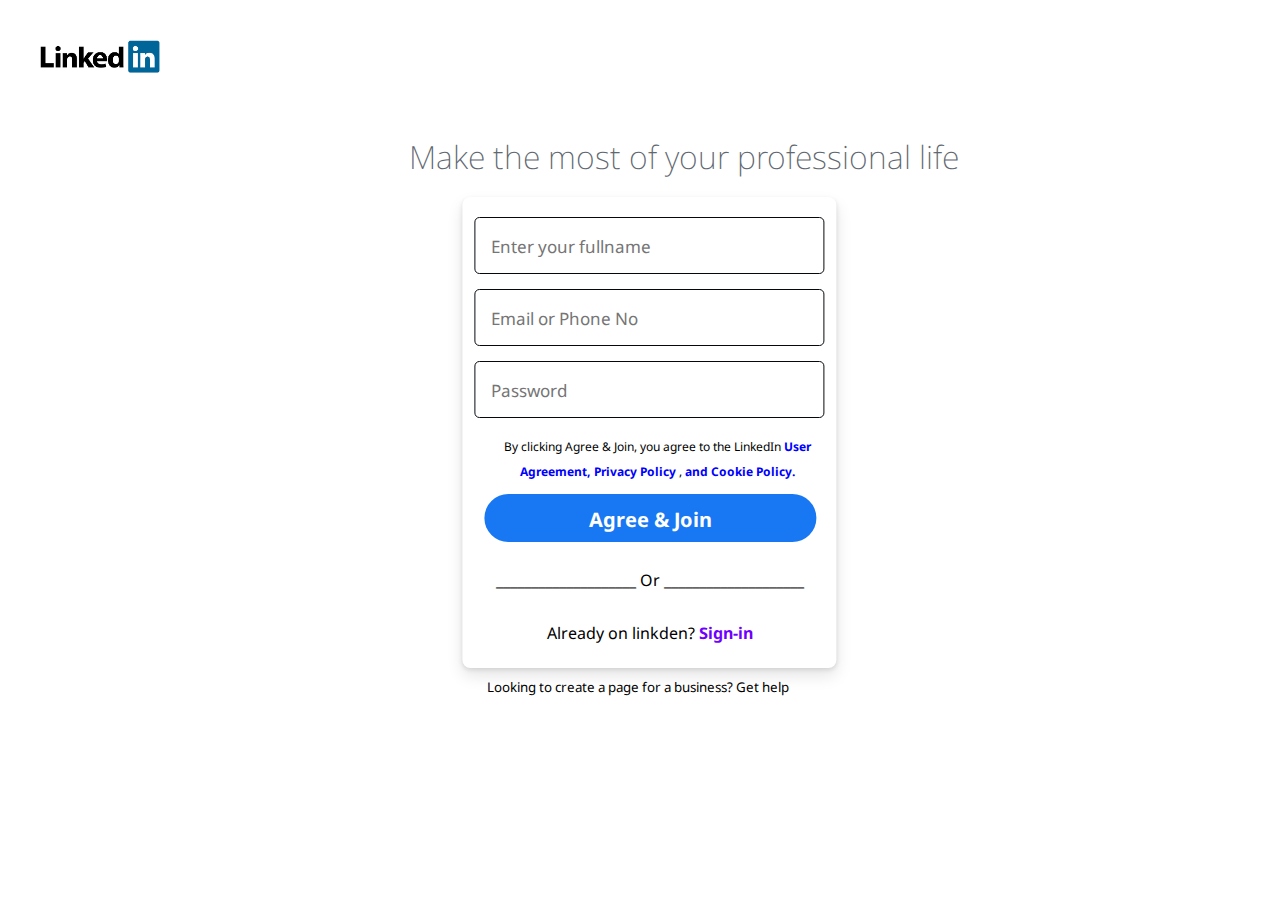
<file: index.html>
<!DOCTYPE html>
<html lang="en">
<head>
    <meta charset="UTF-8">
    <meta http-equiv="X-UA-Compatible" content="IE=edge">
    <meta name="viewport" content="width=device-width, initial-scale=1.0">
    <title>Document</title>
</head>
<link rel="stylesheet" href="style.css">
<body>

    <img src="download.png" alt="" class="logo">
    <header>
      
       
        <div class="main">
            <h1>Make the most of your professional life</h1>
           
            <div class="right">
                <form onsubmit="return false">
                    <div class="form-body">
                        <input id="fullname" type="text" placeholder="Enter your fullname">
                        <input id="email" type="text" placeholder="Email or Phone No">
                        <input id="pass" type="password" placeholder="Password">
                        <div class="content">
                            <p>By clicking Agree & Join, you agree to the LinkedIn <span class="blue"> User Agreement, Privacy Policy </span>, <span class="blue"> and Cookie Policy.</span> </p>
                           
                        </div>
                        <p class="foot"></p>
                        <button class="login" onclick="SignUp()">Agree & Join</button>
                        <p class="forget">____________________ or ____________________</p>
                      <p  style="font-size: 16px; text-align: center;">Already on linkden? <span style="color: rgb(111, 0, 255); cursor: pointer;" onclick="BackHandler()" >Sign-in</span></p>
                      
                    </div>
                 
                </form>
                <small style="text-align: center; padding-left: 25px; padding-top: 10px;">Looking to create a page for a business? Get help   </small>
                
            </div>

        </div>


    

    <script src="app.js"></script>
</body>
</html>
</file>
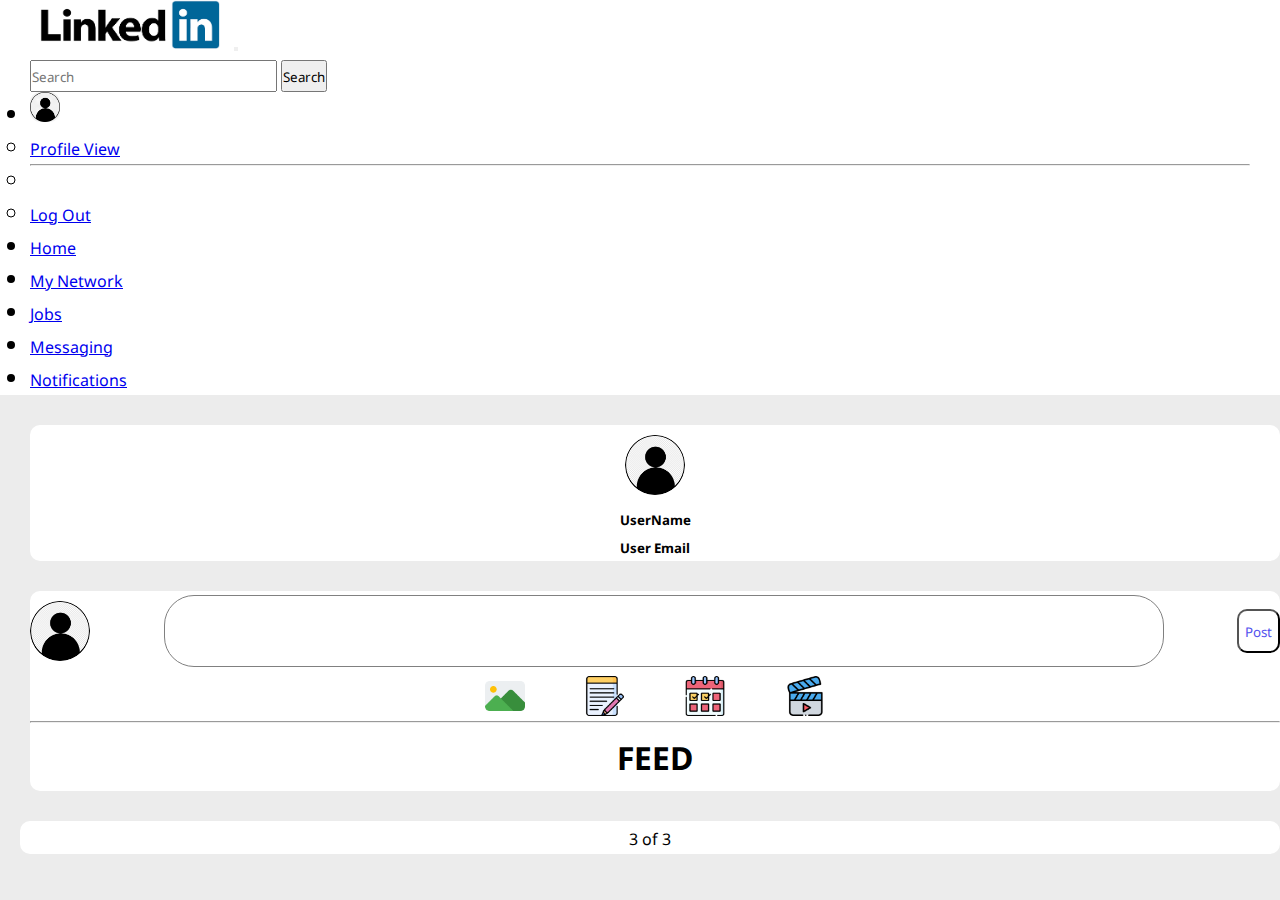
<file: home/home.html>
<!DOCTYPE html>
<html lang="en">
<head>
    <meta charset="UTF-8">
    <meta http-equiv="X-UA-Compatible" content="IE=edge">
    <meta name="viewport" content="width=device-width, initial-scale=1.0">
    <title>Document</title>
    <link rel="stylesheet" href="style.css">
    <link href="https://cdn.jsdelivr.net/npm/bootstrap@5.0.2/dist/css/bootstrap.min.css" rel="stylesheet" integrity="sha384-EVSTQN3/azprG1Anm3QDgpJLIm9Nao0Yz1ztcQTwFspd3yD65VohhpuuCOmLASjC" crossorigin="anonymous">
   
</head>
<body>

    <nav class="navbar navbar-expand-lg navbar-light shup">
        <div class="container-fluid">
          <img src="../download.png" alt="" class="logo">
          <button class="navbar-toggler" type="button" data-bs-toggle="collapse" data-bs-target="#navbarSupportedContent" aria-controls="navbarSupportedContent" aria-expanded="false" aria-label="Toggle navigation">
            <span class="navbar-toggler-icon"></span>
          </button>
          
          <div class="collapse navbar-collapse" id="navbarSupportedContent">
            <form class="d-flex">
              <input class="form-control me-2" type="search" placeholder="Search" aria-label="Search">
              <button class="btn btn-outline-success" type="submit">Search</button>
            </form>
            <ul class="navbar-nav ms-auto mb-2 mb-lg-0">
              <li class="nav-item dropdown">
                <a class="nav-link dropdown-toggle" href="#" id="navbarDropdown" role="button" data-bs-toggle="dropdown" aria-expanded="false">
                 <img class="logout" src="../assets/png-transparent-login-computer-icons-avatar-icon-monochrome-black-silhouette.png" alt="">
                </a>
                <ul class="dropdown-menu" aria-labelledby="navbarDropdown">
                  <li><a class="dropdown-item" href="#">Profile View</a></li>
                  
                  <li><hr class="dropdown-divider"></li>
                  <li><a class="dropdown-item" href="#">Log Out</a></li>
                </ul>
              </li>
              
          
              <li class="nav-item">
                <a class="nav-link active" aria-current="page" href="#">Home</a>
              </li>
              <li class="nav-item">
                <a class="nav-link active" aria-current="page" href="#">My Network</a>
              </li>
              <li class="nav-item">
                <a class="nav-link active" aria-current="page" href="#">Jobs</a>
              </li>
              <li class="nav-item">
                <a class="nav-link active" aria-current="page" href="#">Messaging</a>
              </li>
              <li class="nav-item">
                <a class="nav-link" href="#">Notifications</a>
              </li>
              
           
          </div>
        </div>
      </nav>

      <!-- ----------------------------main---------------------------- -->

      <div class="row" style="width: 100%;">
        <div class="col boxStyle1 ">
            <img src="../assets/png-transparent-login-computer-icons-avatar-icon-monochrome-black-silhouette.png" class="profilePicture" alt="">
            <h5 class="des" id="userName">UserName</h5>
            <h5 class="des" id="emailAddress">User Email</h5>
          
        </div>
        <div class="col-6 boxStyle2">
            <div class="postInputArea">
                <img src="../assets/png-transparent-login-computer-icons-avatar-icon-monochrome-black-silhouette.png" class="profilePicture" alt="">
                <input onclick="show()" id="postInputBox" type="text" class="postInput">
                <button class="post">Post</button>
            </div>
            <div class="post-opt">
              <div class="posting">
                <img onclick="show()"  class="post-img" src="../assets/image.png" alt="">
                <img onclick="show()" class="post-img"  src="../assets/note.png" alt="">
                <img onclick="show()" class="post-img"  src="../assets/planner.png" alt="">
                <img onclick="show()" class="post-img"  src="../assets/video.png" alt="">
              </div>
              <hr>
            </div>

       

            <div class="postArea" id="postAreaId">
              <h1 class="FEED">FEED</h1>
                <!-- <div class="post my-5 bg-light rounded">
                  
                    <div class="authorDetails d-flex ">

                        <img src="../assets/avatarDummy.png" alt="" class="profilePicture">
                        <div>
                            <h4 style="font-size: 15px;">UserName</h4>
                            <h5 style="font-size: 12px;">User Description</h5>
                            <h6 style="font-size: 10px;">10h</h6>
                        </div>
                    </div>
                    <div class="postData">
                        <h4>
                            Lorem ipsum dolor sit amet consectetur adipisicing elit. Accusamus quae praesentium
                            laboriosam. Ab, vel architecto ea illo eos soluta quam?
                        </h4>
                        <img src="../assets/dummyPostImage.jpg" alt="" id="post-pic" class="img-fluid">
                    </div>
                </div> -->
            </div>

        </div>

      


        <div class="col boxStyle3">
            3 of 3
        </div>
    </div>
</div>

  <!-- ------------------------------post-modal------------------------ -->
  <div class="signup remove" id="signupwwwww" >
    <div class="top">
       <div>
        <h2>Create a Post</h2>
       
       </div>
       <img src="../assets/zgulV2zGm8t.png" alt="" onclick="closeFunc()">
    </div>
    <hr>
    <form onsubmit="return false">
        <div class="signup-body">
            
            <div class="bottom">
                <input id="des" type="text" placeholder="Enter post description">
                <label for="input-pic"> Upload Image </label>
                <input class="shap" type="file" accept="image/jpeg , img/png , img/jpg" placeholder="select photo to share" id="input-pic">
                <button onclick="uploadHandler()" class="p-btn">Post</button>
              
            </div>

           

           
        </div>

    







    <script src="https://cdn.jsdelivr.net/npm/bootstrap@5.0.2/dist/js/bootstrap.bundle.min.js" integrity="sha384-MrcW6ZMFYlzcLA8Nl+NtUVF0sA7MsXsP1UyJoMp4YLEuNSfAP+JcXn/tWtIaxVXM" crossorigin="anonymous"></script>
    <script src="home.js"></script>
</body>
</html>
</file>
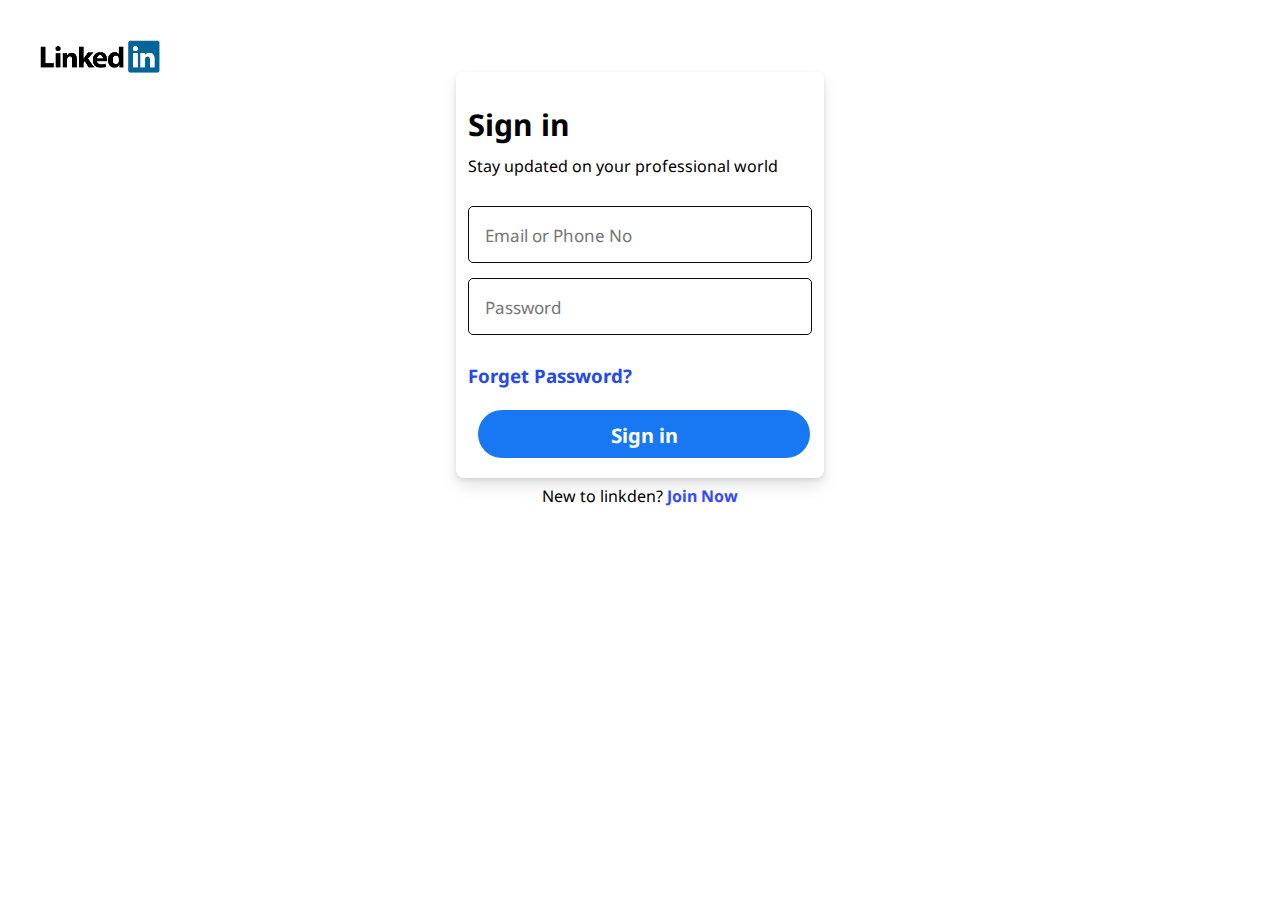
<file: login/login.html>
<!DOCTYPE html>
<html lang="en">
<head>
    <meta charset="UTF-8">
    <meta http-equiv="X-UA-Compatible" content="IE=edge">
    <meta name="viewport" content="width=device-width, initial-scale=1.0">
    <title>Document</title>
    <link rel="stylesheet" href="style.css">
</head>
<body>

    <img src="../download.png" alt="" class="logo">
    <header>
      
       
        <div class="main">
          
            <div class="right">
                <form onsubmit="return false">
                    <div class="form-body">
                        <h2 >Sign in</h2>
                        <p class="stay">Stay updated on your professional world</p>
                        <input id="loginemail" type="text" placeholder="Email or Phone No">
                        <input id="loginpass" type="password" placeholder="Password">
                        <div class="forget" >
                            <h3>Forget Password?</h3>
                           
                        </div>
                        <p class="foot"></p>
                        <button class="login" onclick="LoginHandler()">Sign in</button>
                     
                     
                    </div>
                 
                </form>
                <p style="font-size: 16px; text-align: center;">New to linkden? <span style="color: rgb(56, 75, 252); cursor: pointer;" onclick="joinHandler()">Join Now</span></p>
                
            </div>

        </div>
    



    <script src="login.js"></script>
</body>
</html>
</file>
<file: style.css>
@import url('https://fonts.googleapis.com/css2?family=Noto+Sans+Symbols&display=swap');

*{
    margin: 0;
    padding: 0;
    box-sizing: border-box;
    font-family: 'Noto Sans Symbols', sans-serif;
 
}
body{
    background: var(--color-canvas);
   
}
header{
    height: auto;
    width: 100%;
    position: relative;
    background: #f0f2f5;
}
.logo{
    width: 200px;
    padding: 40px 40px;
}

header .main{
    position: absolute;
    top: 25%;
    width: 70%;
    gap: 60px;
    left: 50%;
    transform: translate(-35%);
    display: flex;
    justify-content: center;
    align-items: center;
    flex-direction:column;
    /* display: none; */
}

.main h1{
   color: #606770;
   font-weight: 200;
   margin-left: -180px;
    
}
/* .main .left img{
    height: 106px;
    margin: -28px;
    padding-bottom: 20px;
} */

/* .main .left p{
   font-size: 24px;
   font-weight: 400;
   margin-left:px ;
   letter-spacing: 0.2px;
    
} */

/* header .main .left{
    flex: 1;
    padding-top: 60px;
   
   
    
} */



header .main .right form{
    display: flex;
    justify-content: center;
    width: 60%;
    background: #fff;
    border-radius: 8px;
    box-shadow: 0 2px 4px rgba(0, 0, 0, .1), 0 8px 16px rgba(0, 0, 0, .1);
   margin-top: -50px;
   padding: 20px 0 20px;
}

.form-body{
    display: flex;
    flex-wrap: wrap;
    flex-direction: column;
    padding: 0 12px;
    gap: 15px;
}

form input{
    flex: 1;
    border: 1px solid #05090e;
    font-size: 17px;
    border-radius:5px ;
    color: #1d2129;
    outline-color: #8ab7ef;
    padding: 10px 16px;
}

form .login{
 
   text-align: center;
   background-color: #1877f2;
    border: none;
    border-radius: 40px;
    font-size: 20px;
    line-height: 48px;
    padding: 0 16px;
    width: 332px;
    color: #fff;
    font-weight: bold;
    cursor: pointer;
    margin-top: -47px;
    margin-left: 10px;


}

.forget{
    text-align: center;
    color: #000000;
    font-size: 16px;
    margin: 5px 0;
    text-transform: capitalize;
    cursor: pointer;
}



hr{
    align-items: center;
    border-bottom: 1px solid #dadde1;
    display: flex;
    margin: 6px ;
    text-align: center;
}
.Create-acc{
    border: none;
    border-radius: 6px;
    font-size: 17px;
    line-height: 48px;
    padding: 0 16px;
    background-color: #42b72a;
    border-color: #42b72a;
    color: #fff;
    font-weight: bold;
}

.foot{
    margin-top: 28px;
  margin-left: 35px;
    font-size: 14px;
}

span{
    font-weight: bold;
}

.signup{
    position: absolute;
    top: 50%;
    left: 50%;
    transform: translate(-50%,-50%);
    width: 432px;
    background: #fff;
    box-shadow:  0 2px 4px rgba(0, 0, 0, .1), 0 8px 16px rgba(0, 0, 0, .1); 
    padding-bottom:18px ;
    border-radius: 8px;
    display: none;
   
   
}

.top{
    display: flex;
    align-items: center;
    justify-content: space-between;
    padding: 10px 18px;
}

.top h2{
    font-size: 32px;
    font-weight: bold;
}

.top p{
    color: #606770;
    line-height: 24px;
    font-size: 15px;
}

.top img{
    padding-bottom: 35px;
    cursor: pointer;
    width: 25px;
}

.top hr{
    border: 0.1px;
    background: grey ;
}

.signup-body{
    display: flex;
    flex-wrap:wrap;
    padding: 0 15px;

}

.same{
    font-size: 15px;
    padding: 10px;
    outline: none;
    width: 40%;
}
.name{
    display: flex;
    gap: 10px;
    margin: 15px 0;
    font-size: 15px;
}

.bottom input{
    padding: 10px;
    width: 100%;
    font-size: 15.2px;
    margin-bottom: 15px;
    outline: none;
}

.birthdate{
    padding: 0 15px;
}
.birthdate p{
    margin-bottom: 3px;
}


.birthdate select{
    padding: 7px 35px;
    font-size: 16px;
    cursor: pointer;
    border:1px solid rgba(0, 0, 0, 0.458);
}
.date{
    display: flex;
    align-items: center;
    justify-content: space-between;
    margin: 5px 0;
}

.gender{
    padding: 0 15px;
}

.gender .person{
    display: flex;
    justify-content: space-between;
    margin-top: 5px;
}

.gender .person div{
    font-size: 16px;
    border: 1px solid rgba(0, 0, 0, 0.458);
    padding: 7px;
    display: flex;
    gap: 15px;
}

.person div label{
    margin-right:10px ;
}

.content p{
    text-align: center;
  
    font-size: 12px;
}

.content{
    padding-left: 15px;
}

.signin{
    height: 36px;
    width: 194px;
    background: #42b72a;
    border: none;
    color: #fff;
    font-weight: bold;
    font-size: 17px;
    border-radius: 4px;
    margin-left:118px ;
    cursor: pointer;
    text-transform: capitalize;
}

 .show{
     display: block; 
    
} 

.remove{
    display: none;
}

.blue{
    color: blue;
}
</file>
<file: home/style.css>
@import url('https://fonts.googleapis.com/css2?family=Noto+Sans+Symbols&display=swap');

*{
    padding: 0;
    margin: 0;
    box-sizing: border-box;
    font-family: 'Noto Sans Symbols', sans-serif;
    
}
body{
background-color:  rgb(236, 236, 236) !important;
}

.shup{
    padding: 0 30px;
    background-color: #fff;
}
.logout{
    width: 30px;
    border-radius: 10px;
}

.boxStyle1 {
    background-color: #fff;
    height: 100%;
    border-radius: 10px;
    display: flex;
    flex-direction: column;
    align-items: center;
    margin-top: 30px !important ;
   margin-left: 30px;
   
}
.boxStyle2 {
    background-color: #fff;
    height: auto !important;
    border-radius: 10px;
    display: flex;
    flex-direction: column;
    align-items: center;
    margin-top: 30px !important ;
   margin-left: 30px;

   
    
   
}

.boxStyle3{
    background-color: #fff;
    height: 100%;
    border-radius: 10px;
    display: flex;
    flex-direction: column;
    align-items: center;
    margin-top: 30px !important ;
    
    margin-left:20px ;
   
    
   
}

.profilePicture {
    border-radius: 50%;
    width: 60px;
    height: 60px;
    margin-bottom: 10px;
    margin-top: 10px;
}

.postInputArea {
    width: 100%;
    display: flex;
    align-items: center;
    justify-content: space-between;
}

.postInput {
    width: 80%;
    border-radius: 30px;
    height: 8vh;
    border: 1px solid grey;
    outline: none;
    padding: 0 10px;
}

.postArea {
    width: 100%;
}
/* .boxStyle1 .des{
   font-size: 15px;
} */

.post{
    color: rgb(83, 83, 238);
    background-color: #fff;
    padding: 6px 6px;
    border-radius: 10px;
}

.post-img{
    width: 100px;
}
.post-opt{
    width: 100%;
    
  
}
.posting{
    width: 100%;
    display: flex;
    justify-content: center;

  
  
}

.posting img{
 padding: 5px 30px;
}

.logo{
    width: 200px;
    padding:0px 10px;
}

.FEED{
    text-align: center;
    margin-bottom: 3px;
}

.signup{
    position: absolute;
    top: 50%;
    left: 50%;
    transform: translate(-50%,-50%);
    width: 432px;
    background: #fff;
    box-shadow:  0 2px 4px rgba(0, 0, 0, .1), 0 8px 16px rgba(0, 0, 0, .1); 
    padding-bottom:18px ;
    border-radius: 8px;
    /* display: none;
    */
   
}

.top{
    display: flex;
    align-items: center;
    justify-content: space-between;
    padding: 10px 18px;
    margin-bottom: -20px;
}

.top h2{
    font-size: 32px;
    font-weight: bold;
}

.top p{
    color: #606770;
    line-height: 24px;
    font-size: 15px;
}

.top img{
    padding-bottom: 35px;
    cursor: pointer;
    width: 25px;
}

.top hr{
    border: 0.1px;
    background: grey ;
}

.signup-body{
    display: flex;
    flex-wrap:wrap;
    padding: 0 15px;

}

.same{
    font-size: 15px;
    padding: 10px;
    outline: none;
    width: 40%;
}
.name{
    display: flex;
    gap: 10px;
    margin: 15px 0;
    font-size: 15px;
}

.bottom input{
    padding: 10px;
    width: 100%;
    font-size: 15.2px;
    margin-bottom: 15px;
    outline: none;
}

.show{
    display: block; 
   
} 

.remove{
   display: none;
}

.bottom .p-btn{
   margin-left: 11rem;
   border-radius: 8px;
   padding-left: 5px;
   padding-right: 5px;
   padding-bottom:5px ;
   padding-top: 5px;
   background-color: rgb(102, 102, 236);
   color: white;
   border: 1px solid grey;
}

.shap{
    display: none;
}

.shaap{
    margin-left: 9rem;
    border-radius: 8px;
    padding-left: 5px;
    padding-right: 5px;
    padding-bottom:5px ;
    padding-top: 5px;
    background-color: rgb(37, 240, 98);
    color: white;
    border: 1px solid grey;
    margin-bottom: 5px;
}


.postArea {
    width: 100%;
}

.postData h4{
    padding-left: 10px;
    padding-bottom: 5px;
}
</file>
<file: login/style.css>
@import url('https://fonts.googleapis.com/css2?family=Noto+Sans+Symbols&display=swap');

*{
    margin: 0;
    padding: 0;
    box-sizing: border-box;
    font-family: 'Noto Sans Symbols', sans-serif;
 
}
body{
    background: var(--color-canvas);
   
}
header{
    height: auto;
    width: 100%;
    position: relative;
    background: #f0f2f5;
}
.logo{
    width: 200px;
    padding: 40px 40px;
}

header .main{
    position: absolute;
    top: 25%;
    width: 70%;
    gap: 60px;
    left: 50%;
    transform: translate(-50%);
    display: flex;
    justify-content: center;
    align-items: center;
    flex-direction:column;
    /* display: none; */
}
.form-body h2{
    font-size: 30px


}

.form-body .stay{
    margin-top: -20px;
    padding-bottom: 10px;
}

.main h1{
   color: #606770;
   font-weight: 200;
   margin-left: -180px;
    
}
/* .main .left img{
    height: 106px;
    margin: -28px;
    padding-bottom: 20px;
} */

/* .main .left p{
   font-size: 24px;
   font-weight: 400;
   margin-left:px ;
   letter-spacing: 0.2px;
    
} */

/* header .main .left{
    flex: 1;
    padding-top: 60px;
   
   
    
} */



header .main .right form{
    display: flex;
    justify-content: center;
    width: 100%;
    background: #fff;
    border-radius: 8px;
    box-shadow: 0 2px 4px rgba(0, 0, 0, .1), 0 8px 16px rgba(0, 0, 0, .1);
   margin-top: -50px;
   padding: 20px 0 20px;
}

.form-body{
    display: flex;
    flex-wrap: wrap;
    flex-direction: column;
    padding: 0 12px;
    gap: 15px;

}

form input{
    flex: 1;
    border: 1px solid #05090e;
    font-size: 17px;
    border-radius:5px ;
    color: #1d2129;
    outline-color: #8ab7ef;
    padding: 10px 16px;
}

form .login{
 
   text-align: center;
   background-color: #1877f2;
    border: none;
    border-radius: 40px;
    font-size: 20px;
    line-height: 48px;
    padding: 0 16px;
    width: 332px;
    color: #fff;
    font-weight: bold;
    cursor: pointer;
    margin-top: -47px;
    margin-left: 10px;


}

.forget{
   
    color: #2449ee;
    font-size: 16px;
    margin: 5px 0;
    text-transform: capitalize;
    cursor: pointer;
}

.forget:hover{
    text-decoration: underline;
}


hr{
    align-items: center;
    border-bottom: 1px solid #dadde1;
    display: flex;
    margin: 6px ;
    text-align: center;
}
.Create-acc{
    border: none;
    border-radius: 6px;
    font-size: 17px;
    line-height: 48px;
    padding: 0 16px;
    background-color: #42b72a;
    border-color: #42b72a;
    color: #fff;
    font-weight: bold;
}

.foot{
    margin-top: 28px;
  margin-left: 35px;
    font-size: 14px;
}

span{
    font-weight: bold;
}

.signup{
    position: absolute;
    top: 50%;
    left: 50%;
    transform: translate(-50%,-50%);
    width: 432px;
    background: #fff;
    box-shadow:  0 2px 4px rgba(0, 0, 0, .1), 0 8px 16px rgba(0, 0, 0, .1); 
    padding-bottom:18px ;
    border-radius: 8px;
    display: none;
   
   
}

.top{
    display: flex;
    align-items: center;
    justify-content: space-between;
    padding: 10px 18px;
}

.top h2{
    font-size: 32px;
    font-weight: bold;
}

.top p{
    color: #606770;
    line-height: 24px;
    font-size: 15px;
}

.top img{
    padding-bottom: 35px;
    cursor: pointer;
    width: 25px;
}

.top hr{
    border: 0.1px;
    background: grey ;
}

.signup-body{
    display: flex;
    flex-wrap:wrap;
    padding: 0 15px;

}

.same{
    font-size: 15px;
    padding: 10px;
    outline: none;
    width: 40%;
}
.name{
    display: flex;
    gap: 10px;
    margin: 15px 0;
    font-size: 15px;
}

.bottom input{
    padding: 10px;
    width: 100%;
    font-size: 15.2px;
    margin-bottom: 15px;
    outline: none;
}

.birthdate{
    padding: 0 15px;
}
.birthdate p{
    margin-bottom: 3px;
}


.birthdate select{
    padding: 7px 35px;
    font-size: 16px;
    cursor: pointer;
    border:1px solid rgba(0, 0, 0, 0.458);
}
.date{
    display: flex;
    align-items: center;
    justify-content: space-between;
    margin: 5px 0;
}

.gender{
    padding: 0 15px;
}

.gender .person{
    display: flex;
    justify-content: space-between;
    margin-top: 5px;
}

.gender .person div{
    font-size: 16px;
    border: 1px solid rgba(0, 0, 0, 0.458);
    padding: 7px;
    display: flex;
    gap: 15px;
}

.person div label{
    margin-right:10px ;
}

.content p{
    text-align: center;
  
    font-size: 12px;
}

.content{
    padding-left: 15px;
}

.signin{
    height: 36px;
    width: 194px;
    background: #42b72a;
    border: none;
    color: #fff;
    font-weight: bold;
    font-size: 17px;
    border-radius: 4px;
    margin-left:118px ;
    cursor: pointer;
    text-transform: capitalize;
}

 .show{
     display: block; 
    
} 

.remove{
    display: none;
}

.blue{
    color: blue;
}
</file>
